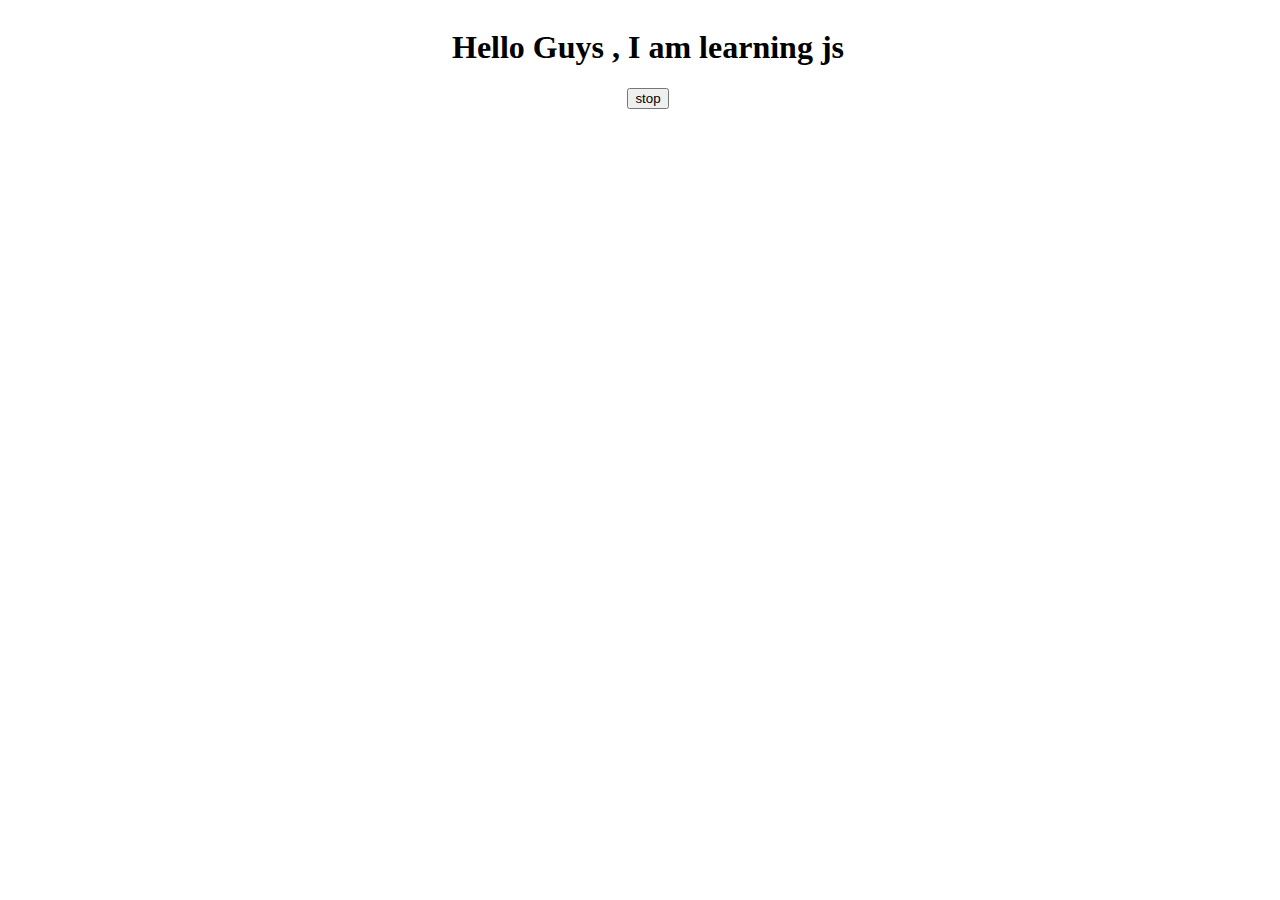
<file: aync_prj1/index.html>
<!DOCTYPE html>
<html lang="en">
<head>
    <meta charset="UTF-8">
    <meta name="viewport" content="width=device-width, initial-scale=1.0">
    <title>Document</title>
</head>
<body style="display: flex;flex-direction: column;justify-content: center;
align-items: center;height: 100%;width: 100%;">
    <h1>Hello Guys , I am learning js</h1>
    <button id="stop">stop</button>




    <script>
        const sayHello = function(){
            console.log("hello abhinav");
        }
        const changeText = function(){
            document.querySelector('h1').innerHTML = "30_days_of_js_challenge"
        }

        const change = setTimeout(changeText,5000)

        document.querySelector('#stop').addEventListener('click',function(){
            clearTimeout(change) // jo timeout lgaya hai usko htane k liye 
            console.log('stopped');
        })

    </script>
</body>
</html>
</file>
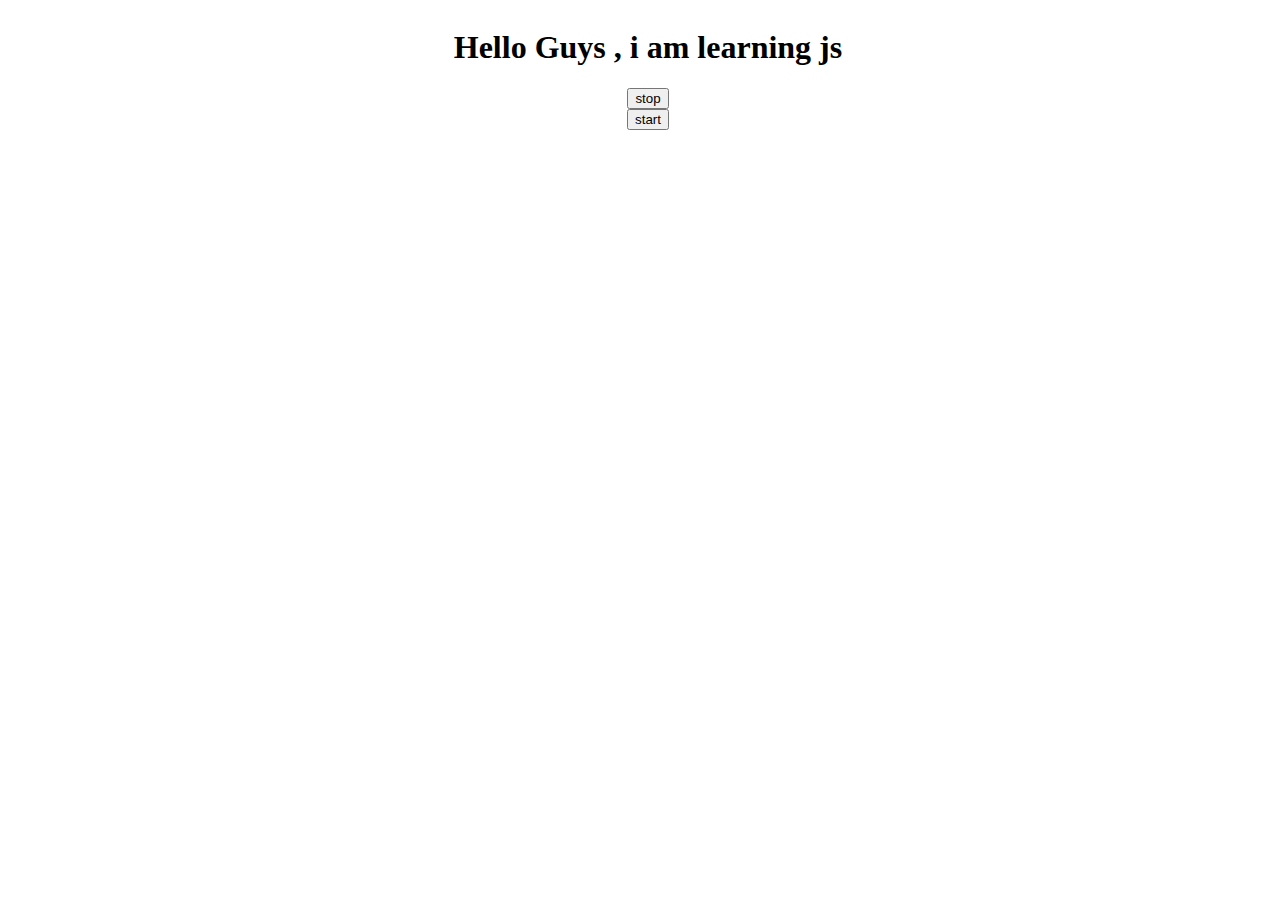
<file: aync_prj2/index.html>
<!DOCTYPE html>
<html lang="en">
<head>
    <meta charset="UTF-8">
    <meta name="viewport" content="width=device-width, initial-scale=1.0">
    <title>Document</title>
</head>
<body style="display: flex;flex-direction: column;justify-content: center;
align-items: center;height: 100%;width: 100%;">
    <h1>Hello Guys , i am learning js</h1>
    <button id="stop">stop</button>
    <button id="start">start</button>




    <script>
       const date = Date.now()
    //    const dateNow = date.toLocaleTimeString()
       

       const sayDate = function(name){
        console.log(name,date);
       }

       let intervalId
       
      document.querySelector('#stop').addEventListener('click',function(){

          clearInterval(intervalId)
      })
      document.querySelector('#start').addEventListener('click',function(){

        intervalId =  setInterval(sayDate,1000,"abhinav")
      })
      
    </script>
</body>
</html>
</file>
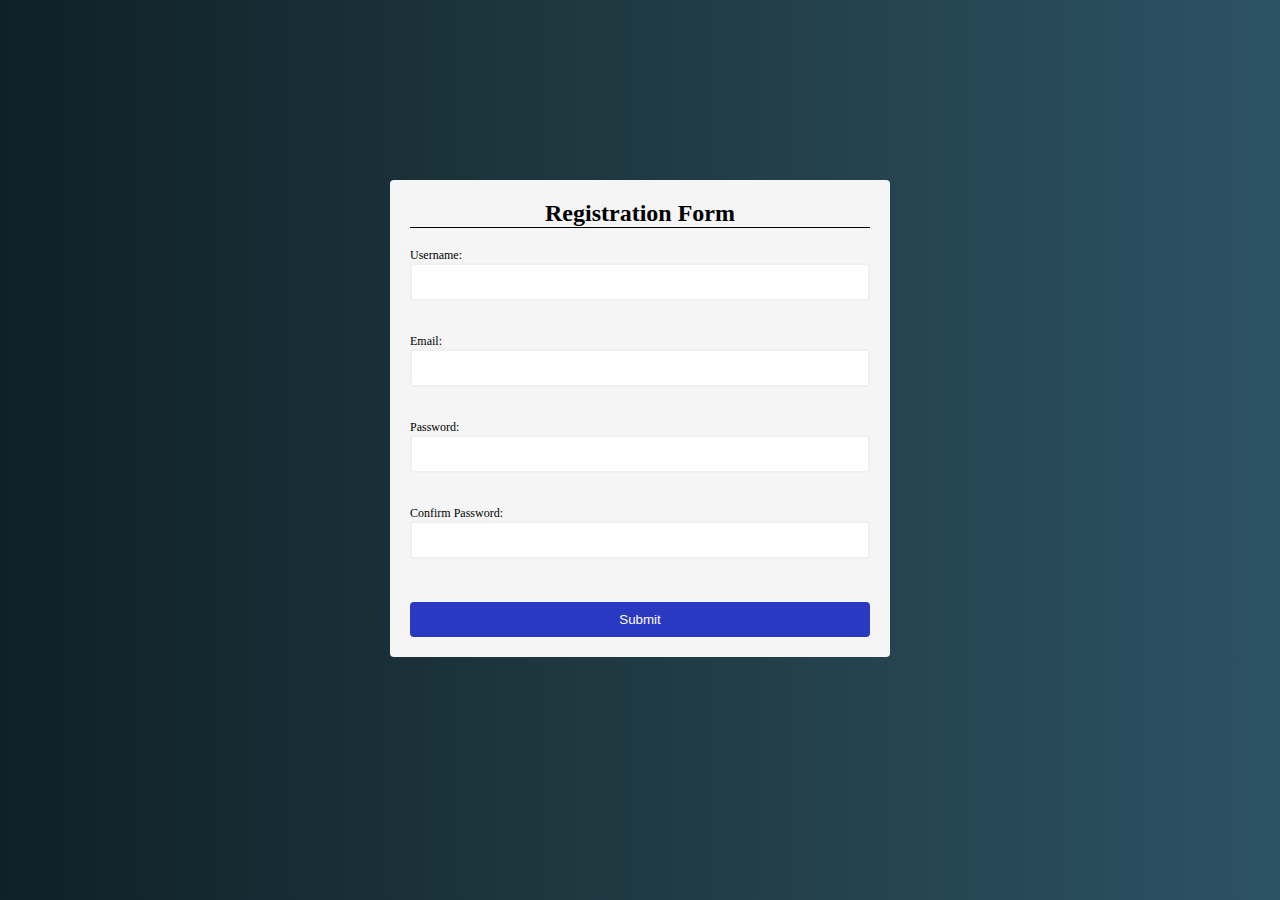
<file: prj-10_Form_Validation/index.html>
<!DOCTYPE html>
<html lang="en">
<head>
    <meta charset="UTF-8">
    <meta http-equiv="X-UA-Compatible" content="IE=edge">
    <meta name="viewport" content="width=device-width, initial-scale=1.0">
    <title>Form Validation</title>
    <link href="style.css" rel="stylesheet">
</head>
<body>
    <div class="container">
            
        <form class="form" id="form">
            <h1>Registration Form</h1>
            <div class="form-control">
                <label>Username:</label>
                <input type="text" name="" id="username">
                <span class="error"></span>
            </div>
            <div class="form-control">
                <label>Email:</label>
                <input type="text" name="" id="email">
                <span class="error"></span>
            </div>
            <div class="form-control">
                <label>Password:</label>
                <input type="text" name="" id="password">
                <span class="error"></span>
            </div>
            <div class="form-control">
                <label>Confirm Password:</label>
                <input type="text" name="" id="confirm-password">
                <span class="error"></span>
            </div>
            <input type="submit" id="btn" value="Submit" name=""/>
        </form>
    </div>
    <script src="script.js"></script>
</body>
</html>
</file>
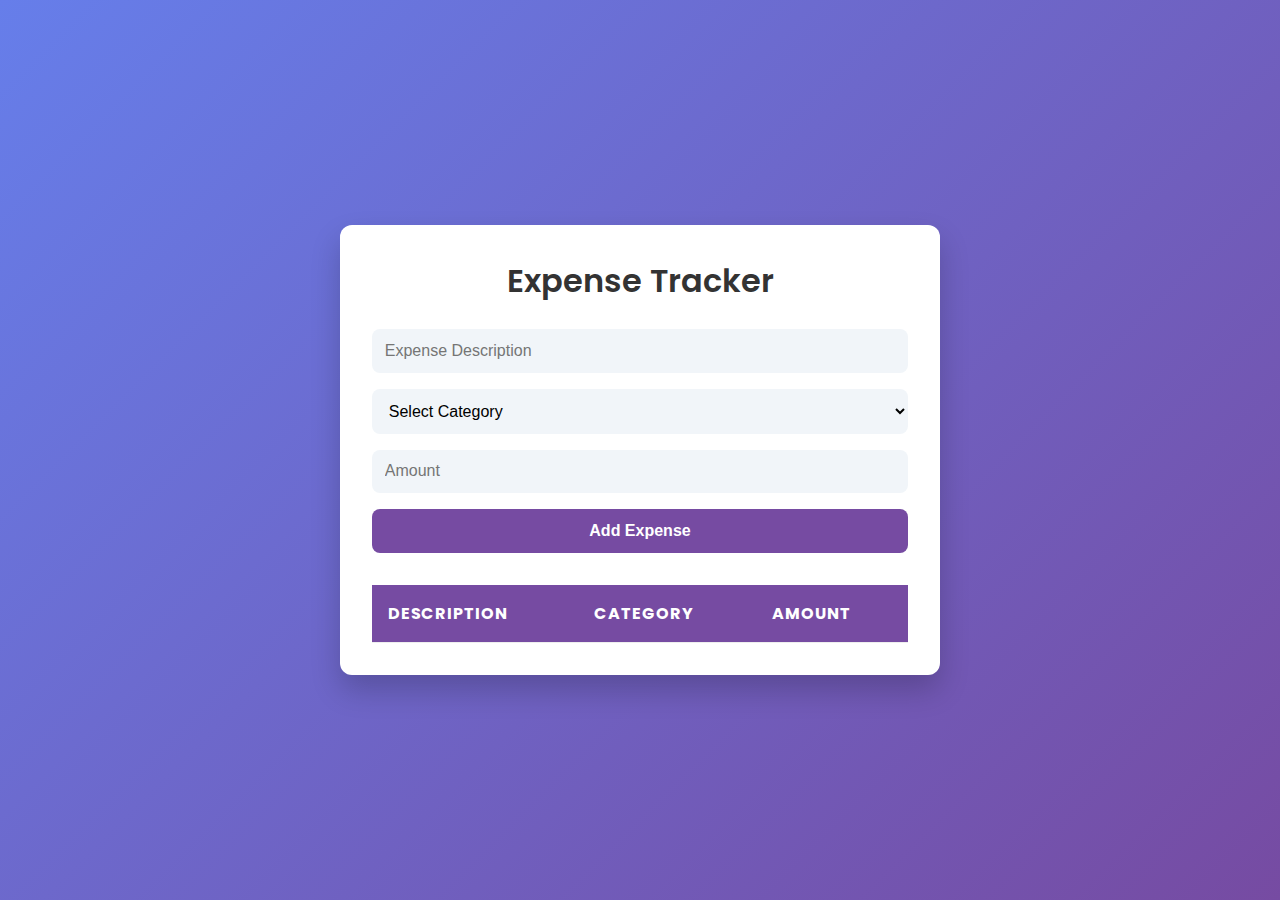
<file: prj-11_Expense tracker/index.html>
<!DOCTYPE html>
<html lang="en">
<head>
    <meta charset="UTF-8">
    <meta name="viewport" content="width=device-width, initial-scale=1.0">
    <title>TrackIt - Smart Expense Manager</title>
    <link rel="stylesheet" href="style.css">
</head>
<body>
    <body>
        <div class="container">
            <h2>Expense Tracker</h2>
            <form id="expenseForm">
                <input type="text" id="description" placeholder="Expense Description" required>
                <select id="category" required>
                    <option value="">Select Category</option>
                    <option value="Food">Food</option>
                    <option value="Transportation">Transportation</option>
                    <option value="Utilities">Utilities</option>
                    <option value="Entertainment">Entertainment</option>
                    <option value="Others">Others</option>
                </select>
                <input type="number" id="amount" placeholder="Amount" required>
                <input type="submit" value="Add Expense">
            </form>
    
            <table id="expenseTable">
                <thead>
                    <tr>
                        <th>Description</th>
                        <th>Category</th>
                        <th>Amount</th>
                    </tr>
                </thead>
                <tbody id="expenseList"></tbody>
            </table>
        </div>
    <script src="script.js"></script>
</body>
</html>
</file>
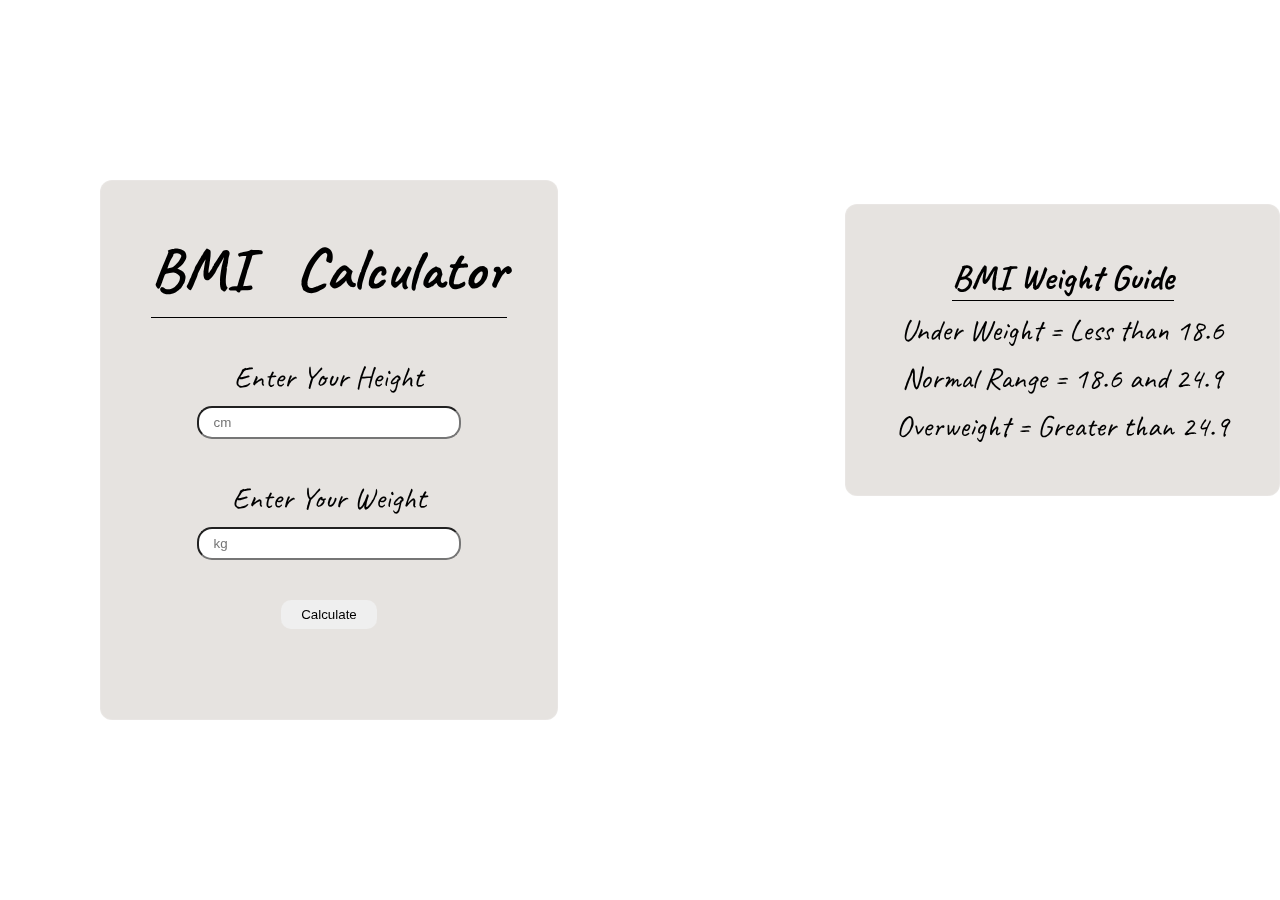
<file: prj-1_BMI_Calculator/index.html>
<!DOCTYPE html>
<html lang="en">

<head>
    <meta charset="UTF-8">
    <meta name="viewport" content="width=device-width, initial-scale=1.0">
    <title>Document</title>
    <link rel="stylesheet" href="style.css">
</head>

<body>

    <div id="main">
        <form>
            <h1>BMI Calculator</h1>
            <div class="input">
                <label for="height">Enter Your Height</label>
                <input type="text" name="height" id="height" placeholder="cm">
                
            </div>

            <div class="input">
                <label for="weight">Enter Your Weight</label>
                <input type="text" name="weight" id="weight" placeholder="kg">
                
            </div>
            <button>Calculate</button>
            <div id="result">
                
            </div>
        </form>
        <form id="form2">
            <h3>BMI Weight Guide</h3>
          <p>Under Weight = Less than 18.6</p>
          <p>Normal Range = 18.6 and 24.9</p>
          <p>Overweight = Greater than 24.9</p>
        </form>
    </div>

    <script src="script.js"></script>
</body>

</html>
</file>
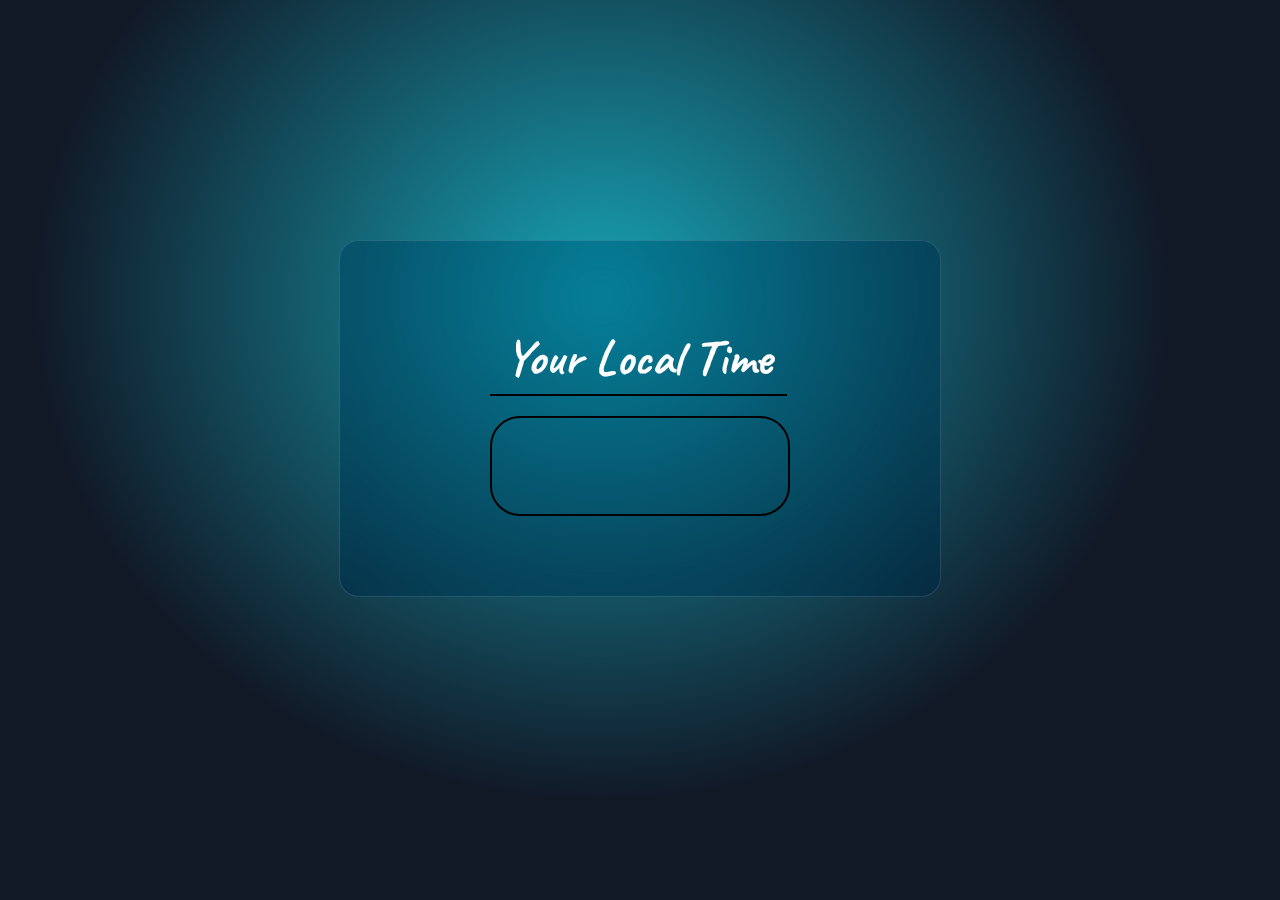
<file: prj-2_Digital_Clock/index.html>
<!DOCTYPE html>
<html lang="en">

<head>
    <meta charset="UTF-8">
    <meta name="viewport" content="width=device-width, initial-scale=1.0">
    <title>Document</title>
    <link rel="stylesheet" href="style.css">
</head>

<body>

    <div id="main">
        <div id="container">
            <h1>Your Local Time</h1>
            <div id="clock-container">
                <h2></h2>
                <h3></h3>
            </div>
        </div>
        
    </div>

    <script src="script.js"></script>
</body>

</html>
</file>
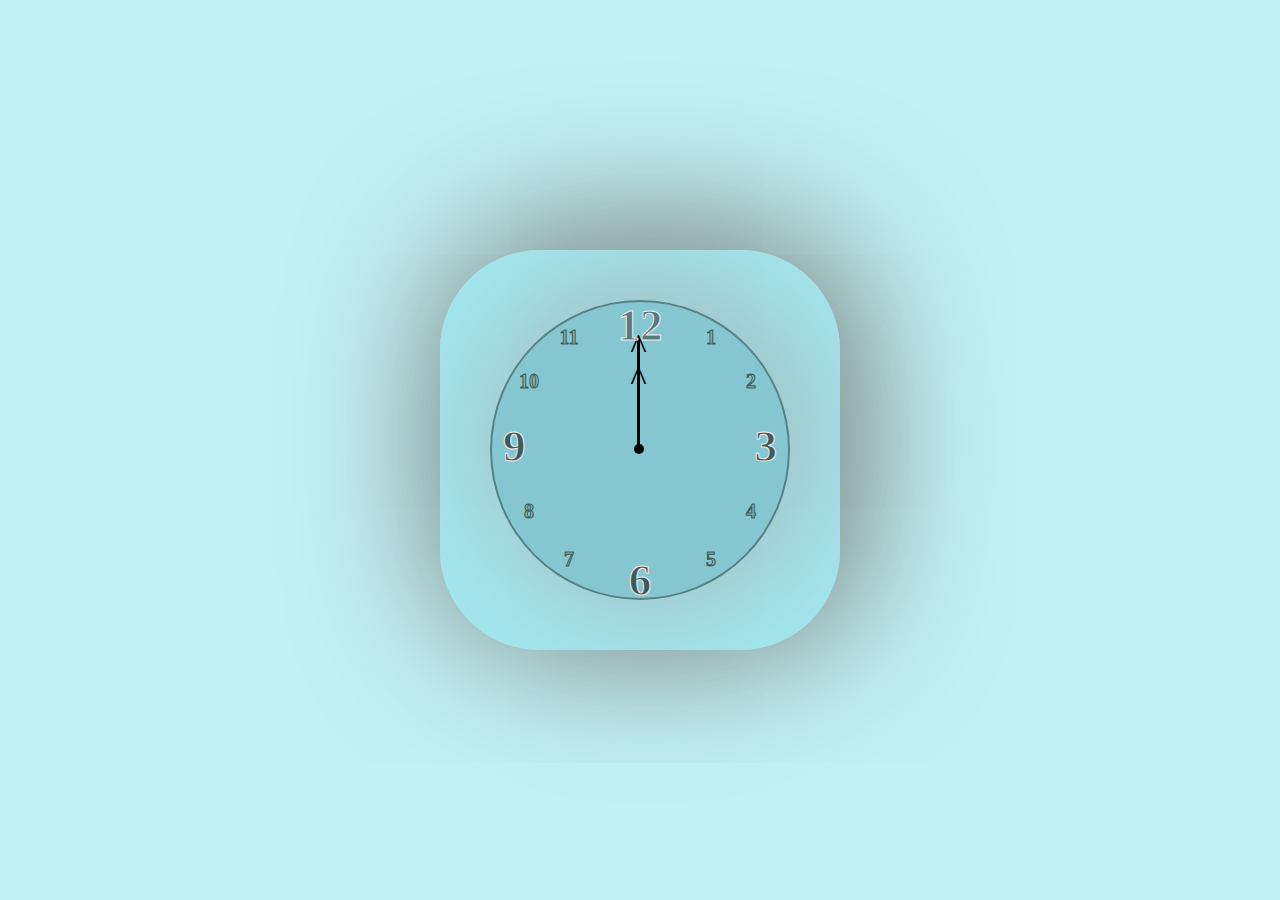
<file: prj-3_Analog_Clock/index.html>
<!DOCTYPE html>
<html lang="en">
<head>
    <meta charset="UTF-8">
    <meta http-equiv="X-UA-Compatible" content="IE=edge">
    <meta name="viewport" content="width=device-width, initial-scale=1.0">
    <title>Analog Clock </title>
    <link rel="stylesheet" href="style.css">
</head>
<body>
    <div id="main">
        
        <div id="clock-wrapper">
            

            <div id="clock">
                <div id="center"></div>
                <div id="hands">
                    <div id="hour-hand"><div id="arrow-hr">^</div></div>
                    <div id="min-hand"><div id="arrow-min">^</div></div>
                    <div id="sec-hand"></div>
                </div>   
                <div id="num">
                    <div  class="hour" id="hour-12">12</div>
                    <div  class="hour" id="hour-1">1</div>
                    <div  class="hour" id="hour-2">2</div>
                    <div  class="hour" id="hour-3">3</div>
                    <div  class="hour" id="hour-4">4</div>
                    <div  class="hour" id="hour-5">5</div>
                    <div  class="hour" id="hour-6">6</div>
                    <div  class="hour" id="hour-7">7</div>
                    <div  class="hour" id="hour-8">8</div>
                    <div  class="hour" id="hour-9">9</div>
                    <div  class="hour" id="hour-10">10</div>
                    <div  class="hour" id="hour-11">11</div>
                </div>
            </div>
        </div>
    </div>
    <script src="script.js"></script>
</body>
</html>
</file>
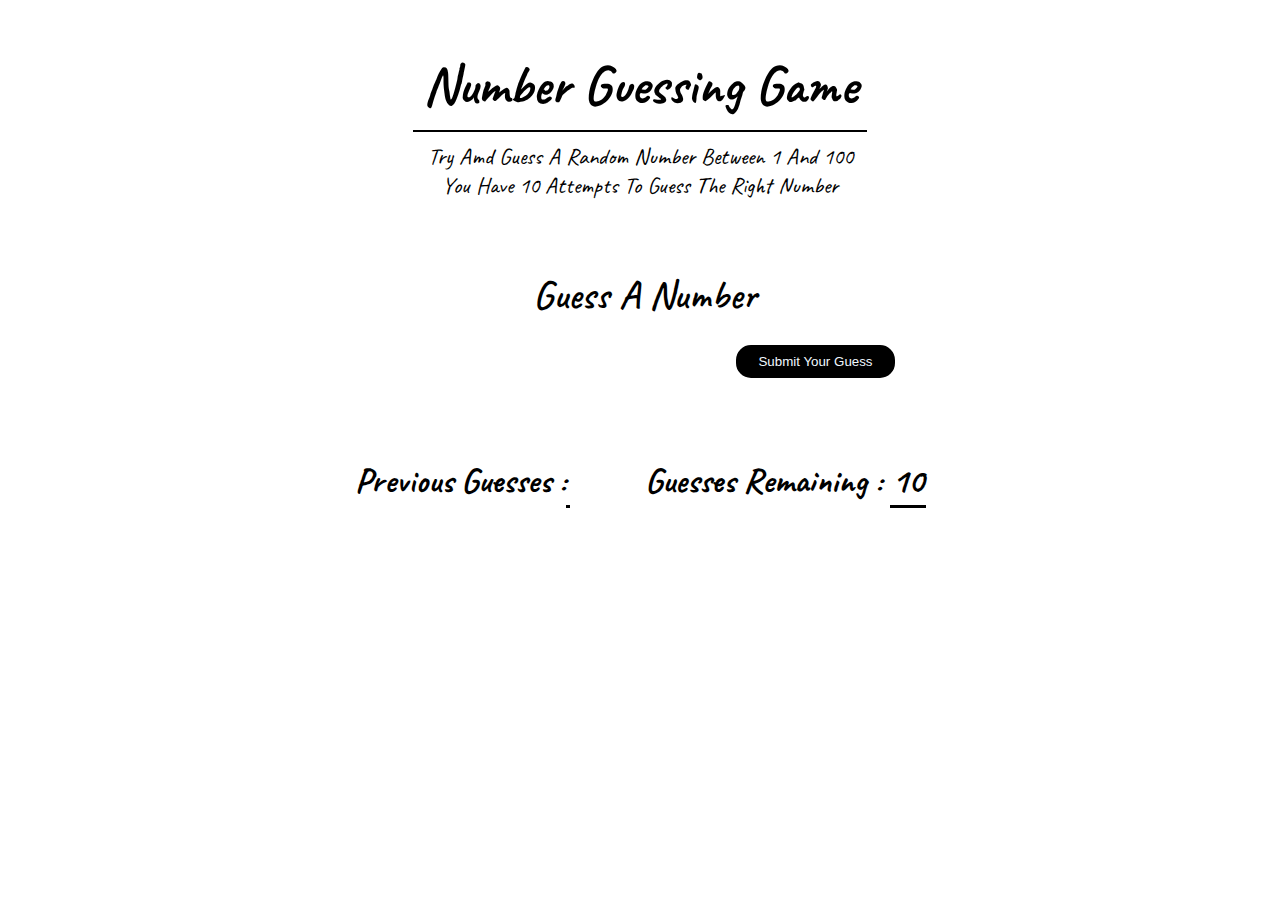
<file: prj-4_GuessTheNumber/index.html>
<!DOCTYPE html>
<html lang="en">

<head>
    <meta charset="UTF-8">
    <meta name="viewport" content="width=device-width, initial-scale=1.0">
    <title>Document</title>
    <link rel="stylesheet" href="style.css">
</head>

<body>

    <div id="main">
        <div id="head">
            <h1>number guessing game</h1>
            <p>try amd guess a random number between 1 and 100<br>you have 10 attempts to guess the right number</p>
        </div>


        <form id="form">
            <label for="guessfield">Guess a number</label>
            <div>
            <input type="text" name="guessfield" id="guessfield">

            <input type="submit" value="Submit Your Guess" id="submit-btn">
            </div>

        </form>
        <div id="resultarea">
            <div id="abc">
            <h3>previous guesses : <span class="guesses"></span></h3>
            <h3>guesses remaining : <span class="remaining">10</span></h3>
            </div>
        </div>
        <p id="message"></p>
        
    </div>

    <script src="script.js"></script>
</body>

</html>
</file>
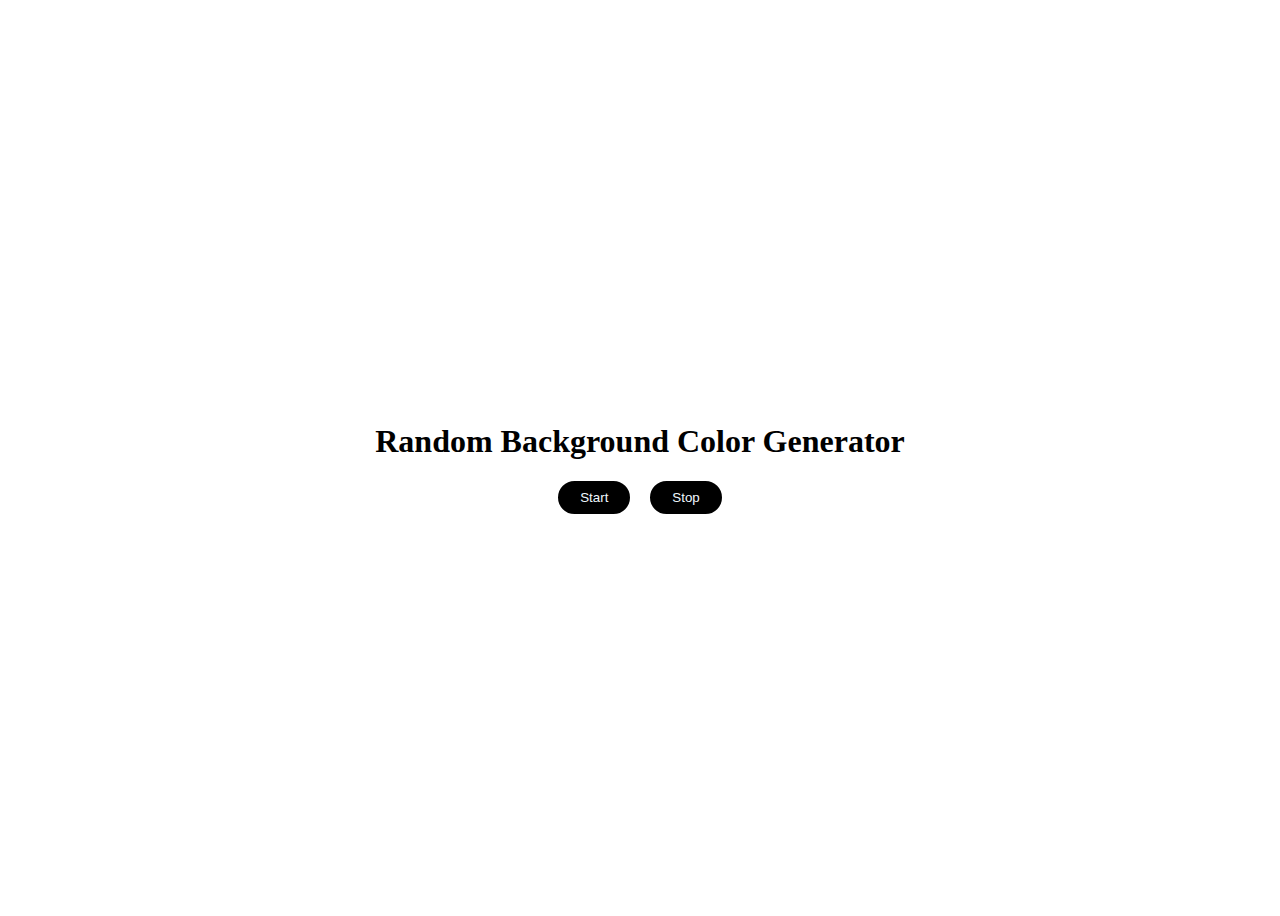
<file: prj-5_RandomColorGenerator/index.html>
<!DOCTYPE html>
<html lang="en">
<head>
    <meta charset="UTF-8">
    <meta name="viewport" content="width=device-width, initial-scale=1.0">
    <title>Document</title>
</head>
<body style="display: flex; flex-direction: column;justify-content: center;height: 100vh;">
    <h1 style="text-align: center;">Random Background Color Generator</h1>
    <div id="btns" style="display: flex;gap: 20px; justify-content: center;" >
        <button id="start" style="padding: 7px 20px;background-color: black;color: aliceblue;border: 2px solid black;border-radius: 30px;">Start</button>
        <button id="stop" style="padding: 7px 20px;background-color: black;color: aliceblue;border: 2px solid black;border-radius: 30px;">Stop</button>
    </div>



    <script>

        const randomColor = function(){
            const hex = '0123456789ABCDEF'
            let color = '#'
            for (let index = 0; index < 6; index++) {
                 color += hex[Math.floor(Math.random() * 16)];
            }
            return color
            console.log(color);
        }
        randomColor()
        let intervalId
        const startChangingColor = function (){
            
            if(!intervalId){

                 intervalId = setInterval(changeBgColor, 2000);
            }
            
            function changeBgColor(){
                document.body.style.backgroundColor = randomColor()
            }
        }
        const stopChangingColor = function (){
           clearInterval(intervalId)
           console.log('hello');
           intervalId = null 
        }
        document.querySelector('#start').addEventListener('click', startChangingColor)
        document.querySelector('#stop').addEventListener('click', stopChangingColor)

    </script>
</body>
</html>
</file>
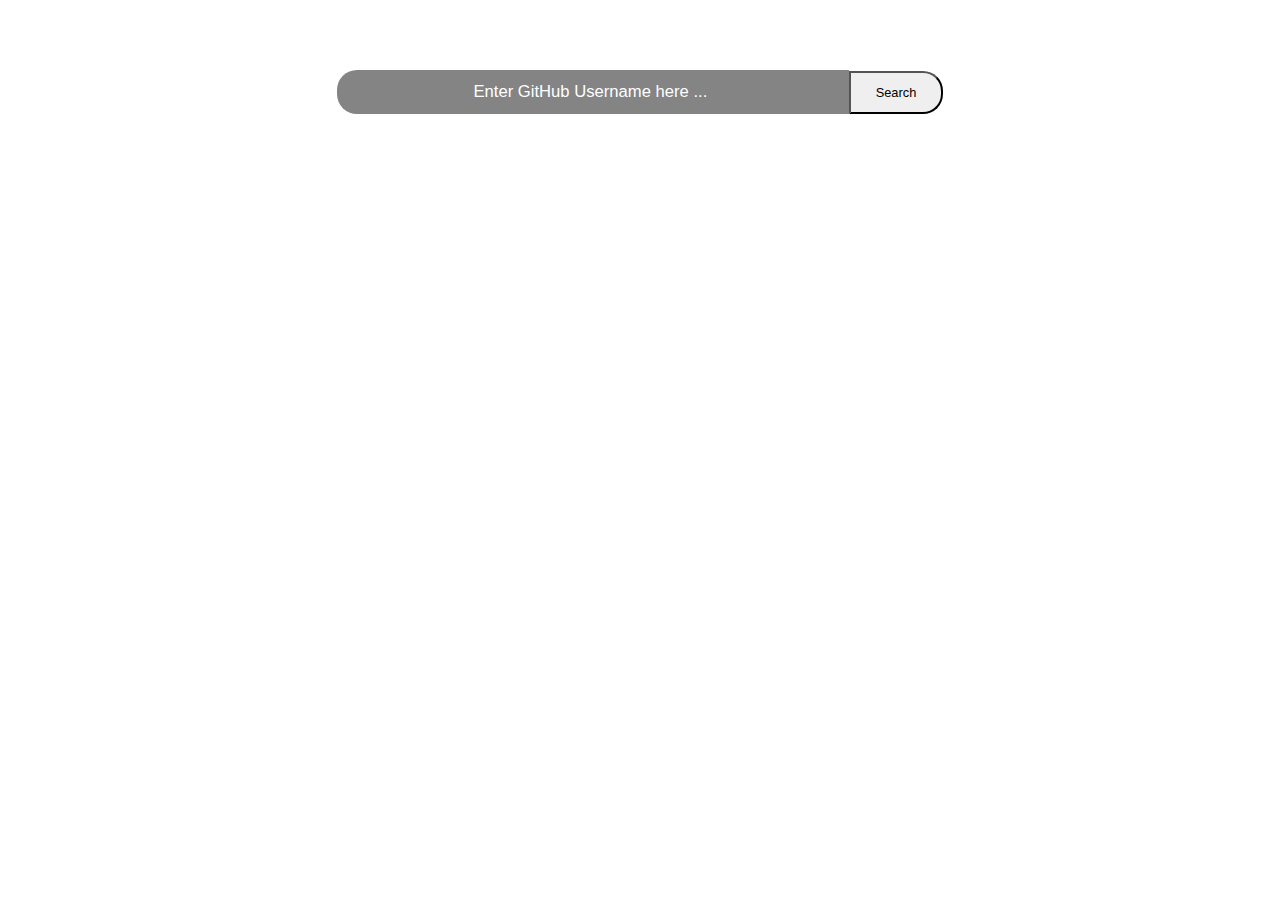
<file: prj-6_GitHub_API_Prj/index.html>
<!DOCTYPE html>
<html lang="en">

<head>
    <meta charset="UTF-8">
    <meta name="viewport" content="width=device-width, initial-scale=1.0">
    <title>Document</title>
    <link rel="stylesheet" href="style.css">
    <link rel="stylesheet" href="https://cdnjs.cloudflare.com/ajax/libs/font-awesome/6.4.2/css/all.min.css"
        integrity="sha512-z3gLpd7yknf1YoNbCzqRKc4qyor8gaKU1qmn+CShxbuBusANI9QpRohGBreCFkKxLhei6S9CQXFEbbKuqLg0DA=="
        crossorigin="anonymous" referrerpolicy="no-referrer" />
</head>

<body>

    <div id="main">
        
        <div id="head">
            <input type="text" class="search" placeholder="Enter GitHub Username here ... ">
            
            <button class="search-button" type="submit">Search</button>
        </div>

        
    </div>


    <script src="script.js"></script>
</body>

</html>
</file>
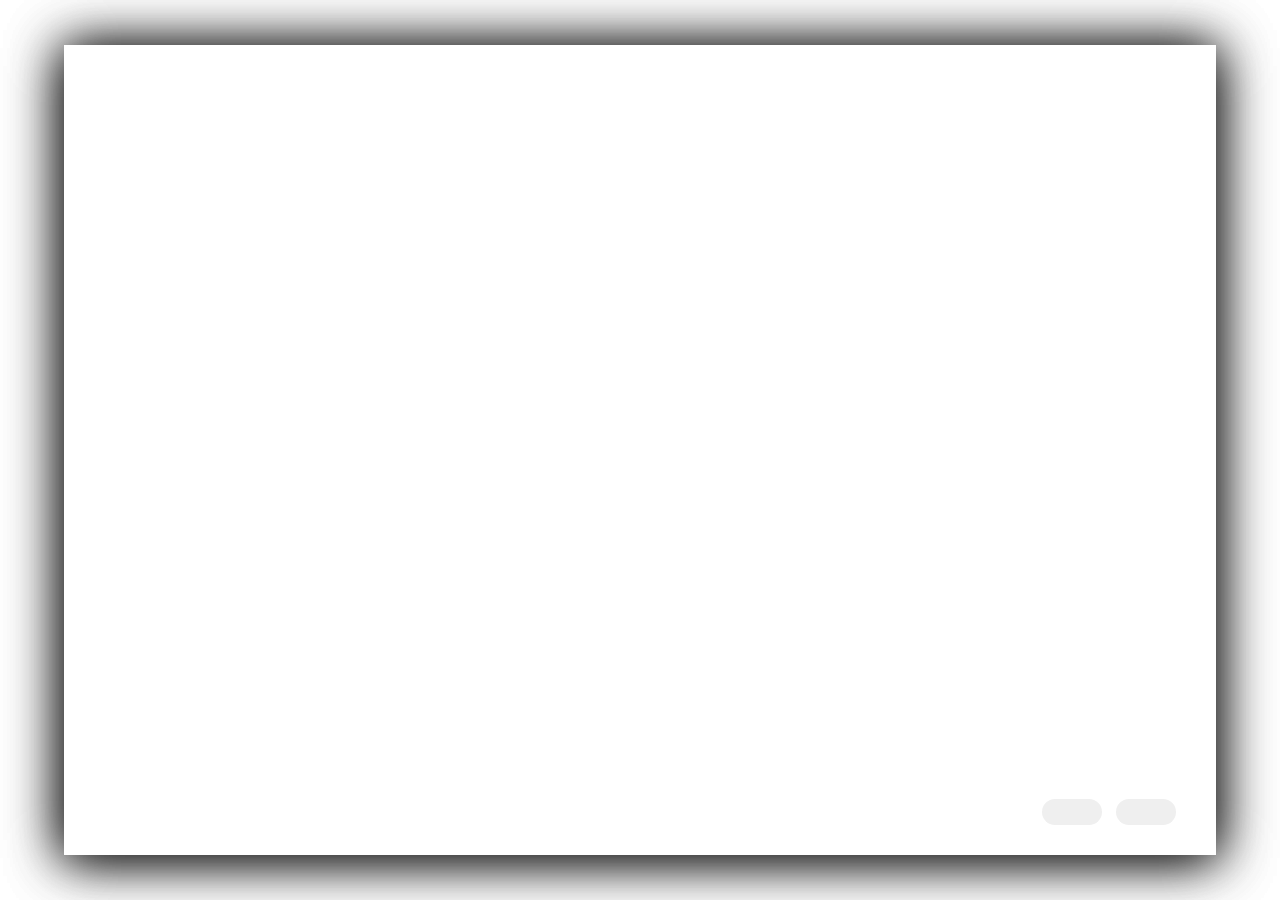
<file: prj-8_Landing_page/index.html>
<!DOCTYPE html>
<html lang="en">

<head>
    <meta charset="UTF-8">
    <meta name="viewport" content="width=device-width, initial-scale=1.0">
    <title>Document</title>
    <link rel="stylesheet" href="style.css">
    <link rel="stylesheet" href="https://cdnjs.cloudflare.com/ajax/libs/font-awesome/6.5.0/css/all.min.css"
        integrity="sha512-Avb2QiuDEEvB4bZJYdft2mNjVShBftLdPG8FJ0V7irTLQ8Uo0qcPxh4Plq7G5tGm0rU+1SPhVotteLpBERwTkw=="
        crossorigin="anonymous" referrerpolicy="no-referrer" />
</head>

<body>
    <div id="main">
        <div class="container">
            <div class="slide">
                <div class="item"
                    style="background-image: url(https://images.unsplash.com/photo-1610809376778-928ee2c3a561?q=80&w=1770&auto=format&fit=crop&ixlib=rb-4.0.3&ixid=M3wxMjA3fDB8MHxwaG90by1wYWdlfHx8fGVufDB8fHx8fA%3D%3D); background-size: cover; background-position:center ;">

                    <div class="content">
                        <div class="name">BMW M4</div>
                        <div class="desc">The 2024 BMW M4 Coupe delivers signature pulse-pounding BMW M performance and
                            aesthetics to match.
                        </div>
                        <button>More Info </button>
                    </div>

                </div>
                <div class="item"
                    style="background-image: url(https://images.unsplash.com/photo-1625179904634-243c6cdd6421?q=80&w=1770&auto=format&fit=crop&ixlib=rb-4.0.3&ixid=M3wxMjA3fDB8MHxwaG90by1wYWdlfHx8fGVufDB8fHx8fA%3D%3D);">

                    <div class="content">
                        <div class="name">Porsche 911</div>
                        <div class="desc">Engineered around Porsche’s iconic 911 engine with unique hybrid
                            technologies and delivering unsurpassed Porsche and hybrid performance,
                        </div>
                        <button>More Info</button>
                    </div>


                </div>
                <div class="item"
                    style="background-image: url(https://images.unsplash.com/photo-1597935370784-051cdebbe6a0?q=80&w=2070&auto=format&fit=crop&ixlib=rb-4.0.3&ixid=M3wxMjA3fDB8MHxwaG90by1wYWdlfHx8fGVufDB8fHx8fA%3D%3D);">

                    <div class="content">
                        <div class="name">Ferrari 488 Pista</div>
                        <div class="desc">The Ferrari 488 Pista is powered by the most powerful V8 engine in the
                            Maranello marque’s history and is the company’s special series sports car
                        </div>
                        <button>More Info</button>
                    </div>


                </div>
                <div class="item"
                    style="background-image: url(https://images.unsplash.com/photo-1453491945771-a1e904948959?q=80&w=2070&auto=format&fit=crop&ixlib=rb-4.0.3&ixid=M3wxMjA3fDB8MHxwaG90by1wYWdlfHx8fGVufDB8fHx8fA%3D%3D);">

                    <div class="content">
                        <div class="name">Tesla Model S</div>
                        <div class="desc">Model S platforms unite powertrain and battery technologies for unrivaled
                            performance, range and efficiency.
                        </div>
                        <button>More Info</button>
                    </div>


                </div>
                <div class="item"
                    style="background-image: url(https://images2.alphacoders.com/724/724677.jpg); background-position: center;">

                    <div class="content">
                        <div class="name">Mercedes-Benz C-Class Cabriolet</div>
                        <div class="desc">The C-Class Cabriolet shows an ever-fresh face to the sun. Four of you can
                            take in the sky. Ride in coupelike comfort under a rich fabric top

                        </div>
                        <button>More Info</button>
                    </div>


                </div>
                <div class="item"
                    style="background-image: url(https://images.pexels.com/photos/1280553/pexels-photo-1280553.jpeg?auto=compress&cs=tinysrgb&w=1260&h=750&dpr=1); background-position: bottom;">

                    <div class="content">
                        <div class="name">Chevrolet Bel Air</div>
                        <div class="desc">Chevrolet Bel Air Sport Coupé 6.7 V8 Manual, 385hp, 1962 · Back/Side of
                            Chevrolet Bel Air Sport Coupé 6.7 V8 Manual, 385hp
                        </div>
                        <button>More Info</button>
                    </div>


                </div>

            </div>
            <div class="button">
                <button class="prev" title="Previous"><i class="fa-solid fa-arrow-left"></i></button>
                <button class="next" title="Next"><i class="fa-solid fa-arrow-right"></i></button>
            </div>
        </div>
        <script src="script.js"></script>
</body>

</html>
</file>
<file: prj-10_Form_Validation/style.css>
*{
    padding: 0;
    margin: 0;
    box-sizing: border-box;
}
body{
    background: linear-gradient(to right, #0f2027, #203a43, #2c5364);
}
#form{
    width: 500px;
    margin: 20vh auto 0 auto;
    padding: 20px;
    background-color: whitesmoke;
    border-radius: 4px;
    font-size: 12px;
}

h1{
    border-bottom: 1px solid black;
    text-align: center;
    margin-bottom: 20px;
}
.form-control {
    display: flex;
    flex-direction: column;
}

.form-control input {
    border: 2px solid #f0f0f0;
	border-radius: 4px;
	display: block;
	font-size: 12px;
	padding: 10px;
	width: 100%;
}

#form #btn {
    padding: 10px;
    margin-top: 10px;
    width: 100%;
    color: white;
    background-color: rgb(41, 57, 194);
    border: none;
    border-radius: 4px;
}

.form-control .error {
    color: #ff3860;
    font-size: 9px;
    height: 13px;
    margin: 10px;
}
.form-control.success input{
border-color:  green;
}

.form-control.error input{
    border-color:  red;
    }
</file>
<file: prj-11_Expense tracker/style.css>
@import url('https://fonts.googleapis.com/css2?family=Poppins:wght@300;400;600&display=swap');

* {
    margin: 0;
    padding: 0;
    box-sizing: border-box;
}

body {
    font-family: 'Poppins', sans-serif;
    background: linear-gradient(135deg, #667eea, #764ba2);
    display: flex;
    justify-content: center;
    align-items: center;
    min-height: 100vh;
}

.container {
    background: white;
    padding: 2rem;
    border-radius: 12px;
    box-shadow: 0 15px 30px rgba(0, 0, 0, 0.2);
    width: 100%;
    max-width: 600px;
    animation: fadeIn 0.5s ease-in-out;
}

@keyframes fadeIn {
    from {
        opacity: 0;
        transform: translateY(20px);
    }
    to {
        opacity: 1;
        transform: translateY(0);
    }
}

h2 {
    text-align: center;
    color: #333;
    font-size: 2rem;
    margin-bottom: 1.5rem;
    font-weight: 600;
}

form {
    display: grid;
    gap: 1rem;
    margin-bottom: 2rem;
}

input[type="text"], 
select, 
input[type="number"] {
    padding: 0.8rem;
    font-size: 1rem;
    border: none;
    border-radius: 8px;
    background-color: #f1f5f9;
    transition: background-color 0.3s ease;
}

input[type="text"]:focus, 
select:focus, 
input[type="number"]:focus {
    background-color: #e2e8f0;
    outline: none;
}

input[type="submit"] {
    background-color: #764ba2;
    color: white;
    padding: 0.8rem;
    border: none;
    border-radius: 8px;
    font-size: 1rem;
    font-weight: 600;
    cursor: pointer;
    transition: background-color 0.3s ease;
}

input[type="submit"]:hover {
    background-color: #5a3b81;
}

/* Table Styling */
table {
    width: 100%;
    border-collapse: collapse;
}

th, td {
    padding: 1rem;
    text-align: left;
    font-size: 1rem;
    border-bottom: 1px solid #eee;
}

th {
    background-color: #764ba2;
    color: white;
    text-transform: uppercase;
    letter-spacing: 0.05em;
}

tbody tr:nth-child(even) {
    background-color: #f9f9f9;
}

tbody tr:hover {
    background-color: #f1f5f9;
}

/* Responsive Design */
@media (max-width: 768px) {
    h2 {
        font-size: 1.8rem;
    }

    input[type="submit"] {
        font-size: 0.9rem;
    }

    table {
        font-size: 0.85rem;
    }
}
</file>
<file: prj-1_BMI_Calculator/style.css>
@import url('https://fonts.googleapis.com/css2?family=Caveat&display=swap');

* {
    margin: 0px;
    padding: 0px;
    box-sizing: border-box;
  }
  
  *{
    margin: 0;
    padding: 0;
    box-sizing: border-box;
}

html,body{
    height: 100%;
    width: 100%;
}

#main {
    height: 100vh;
    width: 100vw;
    background-image: url('https://images.unsplash.com/photo-1696832610884-69ba2bb887cb?auto=format&fit=crop&q=80&w=1771&ixlib=rb-4.0.3&ixid=M3wxMjA3fDB8MHxwaG90by1wYWdlfHx8fGVufDB8fHx8fA%3D%3D');
    background-position:calc(center);
    background-repeat: no-repeat;
    background-size: fill;
    display: flex;
    align-items: center;
    justify-content: space-between;
    padding-left: 100px;
}

/* Glassmorphism card effect */
form {
    height: fit-content;
    backdrop-filter: blur(3px) saturate(200%);
    -webkit-backdrop-filter: blur(3px) saturate(200%);
    background-color: #b5aba256;
    border-radius: 12px;
    border: 1px solid rgba(255, 255, 255, 0.125);
    display: flex;
    flex-direction: column;
    justify-content: center;
    gap: 40px;
    padding: 50px;
    font-size: 30px;
    font-family: 'Caveat', cursive;
    align-items: center;
}
#form2{
    height: fit-content;
    margin-top: -200px;
    gap: 10px;
}
#form2 h3{
    border-bottom: 1px solid black;
}
input{
    margin: 0 10px;
    padding: 7px 15px;
    border-radius: 15px;
}
.input{
    display: flex;
    flex-direction: column;
    width: 80%;
    gap: 10px;
   text-align: center;
}
h1{
    text-align: center;
    word-spacing: 30px;
    padding-bottom: 10px;
    border-bottom: 1px solid;
}
button{
    width: fit-content;
    padding: 7px 20px;
    border-radius: 10px;
    border: transparent;
}
#result span{
    border-bottom: 4px solid black;
    font-weight: 600;
    padding: 0px 10px;
}
</file>
<file: prj-2_Digital_Clock/style.css>
@import url('https://fonts.googleapis.com/css2?family=Caveat&display=swap');


  
*{
    margin: 0;
    padding: 0;
    box-sizing: border-box;
}

html,body{
    height: 100%;
    width: 100%;
}

#main {
    height: 100vh;
    width: 100vw;
    
    font-family: 'Caveat', cursive;
    
    display: flex;
    flex-direction: column;
    align-items: center;
    justify-content: center;
    background-color: #111927;
    background-image: 
        radial-gradient(at 47% 33%, hsl(186.79, 77%, 40%) 0, transparent 59%), 
        radial-gradient(at 82% 65%, hsl(218.00, 39%, 11%) 0, transparent 55%);
    
}
#container{
    
    margin-top: -5%;
    display: flex;
    flex-direction: column;
    gap: 20px;
    backdrop-filter: blur(16px) saturate(180%);
    -webkit-backdrop-filter: blur(16px) saturate(180%);
    background-color: #1119275b;
    border-radius: 20px;
    border: 1px solid rgba(255, 255, 255, 0.125);
    padding: 80px 150px;
    color: white;
}
#container h1{
    font-size: 50px;
    padding-bottom: 5px;
    border-bottom: 2px solid black;
    text-align: center;
    width: fit-content;
    padding: 5px 15px;

}
#clock-container{
    height: 100px;
    width: 300px;
    border: 2px solid black;
    border-radius: 30px;
    display: flex;
    flex-direction: column;
    justify-content: center;
    align-items: center;
   
}
</file>
<file: prj-3_Analog_Clock/style.css>
*{
    margin: 0;
    padding: 0;
    box-sizing: border-box;
}

html,body{
    height: 100%;
    width: 100%;
    /* background-image: linear-gradient(to top, rgb(111, 101, 101) , rgb(255, 252, 252)); */
    background-color: rgb(195, 240, 242);
    font-family: gilroy;
}
#main{
    height: 100%;
    width: 100%;
    display: flex;
    justify-content: center;
    align-items: center;
    
}
#clock-wrapper{
    height: 400px;
    width: 400px;
    background-color: rgba(150, 228, 240, 0.709);
    border-radius:100px ;
    box-shadow: 30px 30px 30px-10px rgba(0,0,0,0.15), inset 15px 15px 10px rgba(255, 255, 255, 0.75) -15px -15px 35px rgba(255, 255, 255, 0.55) ;
    display: flex;
    justify-content: center;
    align-items: center;
    box-shadow: 10px -10px 150px rgb(106, 111, 112);
}

#clock{
    height: 300px;
    width: 300px;
    border-radius: 50%;
    background-color: rgba(123, 184, 194, 0.709);
    border: 2px solid rgba(0, 0, 0, 0.356);
    box-shadow: 10px -10px 150px rgb(159, 172, 174);
    position: relative;
    
}


#center{
    width: 10px;
    height: 10px;
    border-radius: 50%;
    background-color: black;
    top: 48%;
    left: 48%;
    position: absolute;
    z-index: 9;
    
    
}
#num{
    /* margin-top: -44%; */
    display: flex;
    justify-content: center;
    
    
    
}
.hour{
    font-size: 20px;
    font-weight: bolder;
    -webkit-text-stroke: 1px rgba(13, 13, 13, 0.586);
    color: rgba(123, 170, 154, 0.787);
    position: absolute;
    
}
#hour-12{
    margin-top: -1%;
    font-size: 45px;
    -webkit-text-stroke: 1px rgb(241, 233, 233);
    color: rgba(23, 24, 24, 0.461);
}
#hour-6{
    margin-top: 85%;
    font-size: 45px;
    -webkit-text-stroke: 1px rgb(241, 233, 233);
    color: rgba(23, 24, 24, 0.637);
}
#hour-3{
    margin-top: 40%;
    margin-left: 85%;
    font-size: 45px;
    -webkit-text-stroke: 1px rgb(241, 233, 233);
    color: rgba(23, 24, 24, 0.637);
}
#hour-9{
    margin-top: 40%;
    margin-left: -85%;
    font-size: 45px;
    -webkit-text-stroke: 1px rgb(241, 233, 233);
    color: rgba(23, 24, 24, 0.637);
}
#hour-1{
    margin-top: 8%;
    margin-left: 48%;
}
#hour-11{
    margin-top:8%;
    margin-left: -48%;
}
#hour-2{
    margin-top: 23%;
    margin-left: 75%;
}
#hour-10{
    margin-top: 23%;
    margin-left: -75%;
}
#hour-4{
    margin-top: 67%;
    margin-left: 75%;
}
#hour-8{
    margin-top: 67%;
    margin-left: -75%;
}
#hour-5{
    margin-top: 83%;
    margin-left: 48%;
}
#hour-7{
    margin-top: 83%;
    margin-left: -48%;
}


#hour-hand{
    height: 80px;
    width: 3px;
    background-color: black;
    position: absolute;
    display: flex;
    justify-content: center;
    top: 23%;
    left: 49%;
    transform-origin: bottom;
    
}
#arrow-hr{
    font-size: 35px;
    margin-top: -10px;

}
#min-hand{
    height: 115px;
    width: 3px;
    background-color: black;
    position: absolute;
    display: flex;
    justify-content: center;
    top: 12%;
    left: 49%;
    transform-origin: bottom;
    
}
#arrow-min{
    font-size: 35px;
    margin-top: -10px;

}
#sec-hand{
    height: 115px;
    width: 1px;
    background-color: black;
    position: absolute;
    display: flex;
    justify-content: center;
    top: 12%;
    left: 49%;
    transform-origin: bottom;
    
}
</file>
<file: prj-4_GuessTheNumber/style.css>
@import url('https://fonts.googleapis.com/css2?family=Caveat&display=swap');



* {
    margin: 0;
    padding: 0;
    box-sizing: border-box;
}

html,
body {
    height: 100%;
    width: 100%;
}

#main {
    height: 100vh;
    width: 100vw;

    font-family: 'Caveat', cursive;

    display: flex;
    flex-direction: column;
    align-items: center;
    background-image: url('https://images.unsplash.com/photo-1557683316-973673baf926?auto=format&fit=crop&q=80&w=1729&ixlib=rb-4.0.3&ixid=M3wxMjA3fDB8MHxwaG90by1wYWdlfHx8fGVufDB8fHx8fA%3D%3D');
    text-transform: capitalize;
    gap: 10px;

}
#head{
    text-transform: capitalize;
}
h1 {
    text-align: center;
    padding: 10px;
    border-bottom: 2px solid black;
    font-size: 55px;
    margin-top: 40px;
}

p {
    text-align: center;
    padding: 10px;
    font-size: 23px;
}

form {
    margin-top: 50px;
    display: flex;
    flex-direction: column;
    
    
}
input{
   
    padding: 7px 20px;
    border-radius: 15px;
    border: transparent;
}
input:nth-child(1){
   
    padding: 7px 85px;
    text-align: center  ;
    
}
label{
    font-size: 40px;
    margin-bottom: 25px;
    font-weight: 600;
    text-align: center;
    padding-left: 10px;
}
#submit-btn{
    background-color: black;
    color: aliceblue;
    border: 2px solid black;
}
#resultarea{
    display: flex;
    flex-direction: column;
    gap: 30px;
}
#abc{
    margin-top: 70px;
    display: flex;
    justify-content: space-between;
    gap: 75px;
}
h3{
    font-size: 35px;
    text-transform: capitalize;
    
}
#resultarea span{
    padding: 2px;
    border-bottom: 3px solid black;
}
button{
    background-color: black;
    color: aliceblue;
    border: 2px solid black;
    padding: 15px 25px;
    font-size: 15px;
    border-radius: 30px;
    
}
#mesaage{
    font-size: 30px;
}
</file>
<file: prj-6_GitHub_API_Prj/style.css>
/* @import url('https://fonts.googleapis.com/css2?family=Patrick+Hand&display=swap'); */



* {
    margin: 0;
    padding: 0;
    box-sizing: border-box;
}

html,
body {
    height: 100%;
    width: 100%;
}

#main {
    height: 100%;
    width: 100%;
    background-image: url('https://img.freepik.com/free-vector/black-geometric-memphis-social-banner-vector_53876-157880.jpg?w=996&t=st=1699020406~exp=1699021006~hmac=f8e1e74494f54a06275d14e946e27431fca10e37ebeac2baad2d82dc2f52b54e');
    background-position: center;
    background-size: cover;
    padding-top: 50px;
    font-family: 'Patrick Hand', cursive;
    display: flex;
    flex-direction: column;
    gap: 20px;
    text-transform: capitalize;
}
#head{
    display: flex;
    justify-content: center;
    margin-top: 20PX;
    align-items: center;
}
.search{
    width: 40vw;
    padding: 12px 20px;
    font-size: 1.3vw;
    text-align: center;
    background-color: rgba(0, 0, 0, 0.483);
    border: none;
    color: white;
    border-bottom-left-radius: 20px;
    border-top-left-radius: 20px;
    
}
.search::placeholder{
    color: white;
}
.search-button{
    padding: 12px 25px;
    font-size: 1vw;
    border-bottom-right-radius: 20px;
    border-top-right-radius: 20px;
}
.card{
    display: flex;
    
   
    margin: 10px 5vw;
    color: white;
    padding: 50px 15px;
    justify-content: center;
    align-items: center;
    backdrop-filter: blur(15px);
    border: 1px solid rgba(255, 255, 255, 0.377);
    border-radius: 40px;
    
}
#left{
    width: 30%;
    
    display: flex;
    flex-direction: column;
    gap: 25px;
    justify-content: center;
    align-items: center;
    padding-left: 20px;
}
#left img{
    height: 22vw;
    border-radius: 50%;
    border: 1px solid ;
}
#left>a{
    text-decoration: none;
    color: white;
    padding: 10px 20px;
    border: 1px solid;
    border-radius: 40px;
    cursor: pointer;
    font-size: 1.1vw;
}
#left>a>i{
   padding-left: 5px;
}
#right{
    width: 70%;
    padding-right: 20px;
    
}
#name{
    display: flex;
    justify-content: center;
}
#name h1{
    word-spacing: 20px;
    font-size: 3vw;
    text-align: center;
    border-bottom: 1px solid;
    width: fit-content;
    padding: 0px 15px 10px 15px;
}
#boxes-1{
    display: flex;
    justify-content: space-around;
    margin-top: 30px;
}
.box1{
    width: fit-content;
    display: flex;
    flex-direction: column;
    align-items: center;
    gap: 10px;
}
.box1 h3{
    padding-bottom: 10px;
    border-bottom: 1px solid rgba(255, 255, 255, 0.494);
    font-size: 1.3vw;
}
.box1 h2{
    
    font-size: 1.5vw;
}
#repos{
    display: flex;
    
    
}
#repo-right{
    text-decoration: none;
    height: 25vh;
    margin-top: 20px;
    padding: 15px 25px;
    overflow:auto ;
    display: inline-block;
    width: 80%;
   margin-left: -15px;
    
}
#repos ul{
    display: flex ;
    flex-wrap: wrap;
    max-height: 200px;
}
#repos li{
   margin-bottom: 13px;
   margin: 5px 5px;
   padding: 5px 20px;
   border: 1px solid rgba(255, 255, 255, 0.523);
   list-style: none;
   width: fit-content;
   border-radius: 20px;
   cursor: pointer;
   font-size: 1vw;
}
#repos a{
    text-decoration: none;
    color: rgba(107, 226, 236, 0.559);
 
}
#repo-left{
   
   
    margin-left: -10px;
    display: flex;
    justify-content: center;
    position: relative;
    width: 20%;
   
}
#right h4{
    font-size: 1.4vw;
    color: white;
    bottom: -10%;
    right: 0;
    left: 70%;
   letter-spacing: 1.5px;
    position: absolute;
    width: fit-content;
    border-bottom: 1px solid;
    padding: 5px;
    
    font-family: sans-serif;
    -webkit-transform: rotate(270deg);
    -moz-transform: rotate(270deg);
    -ms-transform: rotate(270deg);
    -o-transform: rotate(270deg);
    transform: rotate(270deg);
    -webkit-transform-origin: 0 0;
    -moz-transform-origin: 0 0;
    -ms-transform-origin: 0 0;
    -o-transform-origin: 0 0;
    transform-origin: 0 0;
}


::-webkit-scrollbar {
    width: 3px;
    height: 0px;
}
::-webkit-scrollbar-track {
    background: #f1f1f137;
    border-radius: 40px;
}
::-webkit-scrollbar-thumb {
    background: #aaa8a8;
  }
  @media (max-width:600px){
    #main {
        
        padding-top: 15px;
        
        gap: 10px;
    }
    .card{
        display: flex;
        flex-direction: column;
        margin: 5vw;
        padding: 45px 15px;
    }
    #left{
        width: 100%;
        flex-direction: row;
        justify-content:space-around;
        padding-left: 0px;
        align-items: flex-start;

    }
    #left>a{
        font-size: 1.4vw;
        margin-top: 15px;
        margin-right: 15px;
        padding: 7px 20px;
    }
    #right{
        width: 100%;
        padding: 0px 20px;
        
    }
    #name{
        display: flex;
        justify-content:end;
        margin-top: -30px;
        margin-right: 15px;
        border-bottom: 1px solid rgba(240, 248, 255, 0.264);
    }
    #name h1{
        word-spacing: 10px;
        font-size: 3.7vw;
        text-align: center;
        border-bottom: none;
        width: fit-content;
        padding-bottom: 10px;
       
        
    }
    .search{
        font-size:1.9vw;
    }
    .search-button{
        font-size: 1.9vw;
    }
    .box1 h3{
        padding-bottom: 10px;
        border-bottom: 1px solid rgba(255, 255, 255, 0.494);
        font-size: 1.7vw;
    }
    .box1 h2{
    
        font-size:2vw;
    }
    #boxes-1{
        display: flex;
        justify-content: space-around;
        margin-top: 15px;
    }
    #repo-right{
        text-decoration: none;
        height: 25vh;
        margin-top: 15px;
        padding: 15px 25px;
        overflow:auto ;
        display: inline-block;
        width: 100%;
       margin-left:0px;
        
    }
    
    #repos li{
        margin-bottom: 13px;
        margin: 5px 5px;
        padding: 3px 20px;
        border: 1px solid rgba(255, 255, 255, 0.523);
        list-style: none;
        width: fit-content;
        border-radius: 20px;
        cursor: pointer;
        font-size: 1.6vw;
     }
     #repo-left{
        margin-left: -50px;
        display: flex;
        justify-content: center;
        position: relative;
        width: 20%;
       
    }
    #right h4{
        font-size: 2.4vw;
    }
  }
  @media (max-width:440px){
    #main {
        
        padding-top: 15px;
        
        gap: 10px;
    }
    .card{
        display: flex;
        flex-direction: column;
        margin: 5vw;
        padding: 45px 15px;
    }
    #left{
        width: 100%;
        flex-direction: row;
        justify-content:space-around;
        padding-left: 0px;
        align-items: flex-start;

    }
    #left>a{
        font-size: 1.4vw;
        margin-top: 15px;
        margin-right: 35px;
        padding: 7px 20px;
    }
    #right{
        width: 100%;
        padding: 0px 20px;
        
    }
    #name{
        display: flex;
        justify-content:end;
        margin-top: -20px;
        margin-right: 15px;
        border-bottom: 1px solid rgba(240, 248, 255, 0.264);
    }
    #name h1{
        word-spacing: 10px;
        font-size: 4.2vw;
        text-align: center;
        border-bottom: none;
        width: fit-content;
        padding-bottom: 10px;
       
        
    }
    .search{
        font-size:2.1vw;
    }
    .search-button{
        font-size: 2.2vw;
    }
    .box1 h3{
        padding-bottom: 10px;
        border-bottom: 1px solid rgba(255, 255, 255, 0.494);
        font-size: 2vw;
    }
    .box1 h2{
    
        font-size:2.5vw;
    }
    #boxes-1{
        display: flex;
        justify-content: space-around;
        margin-top: 15px;
    }
    #repo-right{
        text-decoration: none;
        height: 25vh;
        margin-top: 15px;
        padding: 15px 25px;
        overflow:auto ;
        display: inline-block;
        width: 100%;
       margin-left:0px;
        
    }
    
    #repos li{
        margin-bottom: 13px;
        margin: 5px 5px;
        padding: 3px 20px;
        border: 1px solid rgba(255, 255, 255, 0.523);
        list-style: none;
        width: fit-content;
        border-radius: 20px;
        cursor: pointer;
        font-size: 1.9vw;
     }
     #repo-left{
        margin-left: -50px;
        display: flex;
        justify-content: center;
        position: relative;
        width: 20%;
       
    }
    #right h4{
        font-size: 2.9vw;
    }
  }
</file>
<file: prj-8_Landing_page/style.css>
*{
    margin: 0;
    padding: 0;
    box-sizing: border-box;
}

html,body {
 background-color: white;  
 width: 100%;
 height: 100%;
 position: relative;
 overflow-x:hidden ;
 
}
#main{
    overflow: hidden;
}
.container{
    position: absolute;
    top: 50%;
    left: 50%;
    transform: translate(-50%,-50%);
    width: 90%;
    height: 90%;
  
    
    
}

.item{
    width: 230px;
    height: 270px;
    position: absolute;
    top: 35%;
    transform: translate(0,-50%);
   
   border-top-right-radius: 50px;
   border-bottom-left-radius: 50px;
    background-size: cover;
    display: inline-block;
    transition: 0.7s ease;

 
}
.slide .item:nth-child(1),
.slide .item:nth-child(2){
    top: 0;
    left: 0;
    transform: translate(0, 0);
    border-radius: 0;
    width: 100%;
    height: 100%;
    box-shadow: 0 3px 50px rgba(0, 0, 0, 0.808);
    
}


.slide .item:nth-child(3){
    left: 55%;
    
}
.slide .item:nth-child(4){
    left: calc(55% + 245px);
}
.slide .item:nth-child(5){
    left: calc(55% + 490px);
}

/* here n = 0, 1, 2, 3,... */
.slide .item:nth-child(n + 6){
    left: calc(55% + 735px);
    opacity: 0;
}

.item .content{
    position: absolute;
    top: 85%;
    left: 20px;
    max-width: 600px;
    text-align: left;
    color: #eee;
    transform: translate(0, -50%);
    font-family: system-ui;
    
    display: none;
    backdrop-filter: blur(1px) saturate(180%);
    -webkit-backdrop-filter: blur(1px) saturate(180%);
    background-color: rgba(27, 34, 48, 0.75);
    border-radius: 15px;
    border: 1px solid rgba(255, 255, 255, 0.125);
    padding: 20px;
    opacity: 0;
    animation: animate 1s ease-in-out 1 forwards;
}
.item:nth-child(2) .content{
    display: block;
}


.content .name{
    font-size: 30px;
    text-transform: uppercase;
    font-weight: bold;
    white-space: nowrap;
    margin-bottom: 15px;
    opacity: 0;
    animation: animate 1s ease-in-out 0.2s 1 forwards;
}
.content .desc{
    width: 90%;
    opacity: 0;
    animation: animate 1s ease-in-out 0.4s 1 forwards;
}
.content>button{
    padding: 10px 20px;
    margin-top: 25px;
    border-radius: 10px;
    cursor: pointer;
    border: none;
    opacity: 0;
    animation: animate 1s ease-in-out 0.6s 1 forwards;
}

@keyframes animate{
    from {
        opacity: 0;
        
        filter: blur(5px);
    }
    to {
        opacity: 1;
        
        filter: blur(0px);
    }
}
.button{
    width: 100%;
    text-align: end;
    position: absolute;
    bottom: 30px;
    right: 3%;
}
.button button{
    padding: 13px 30px;
    border-radius: 40px;
    border: none;
    cursor: pointer;
    margin: 0px 5px;
   
}
.button button i {
    font-size: 25px;
    
}
</file>
